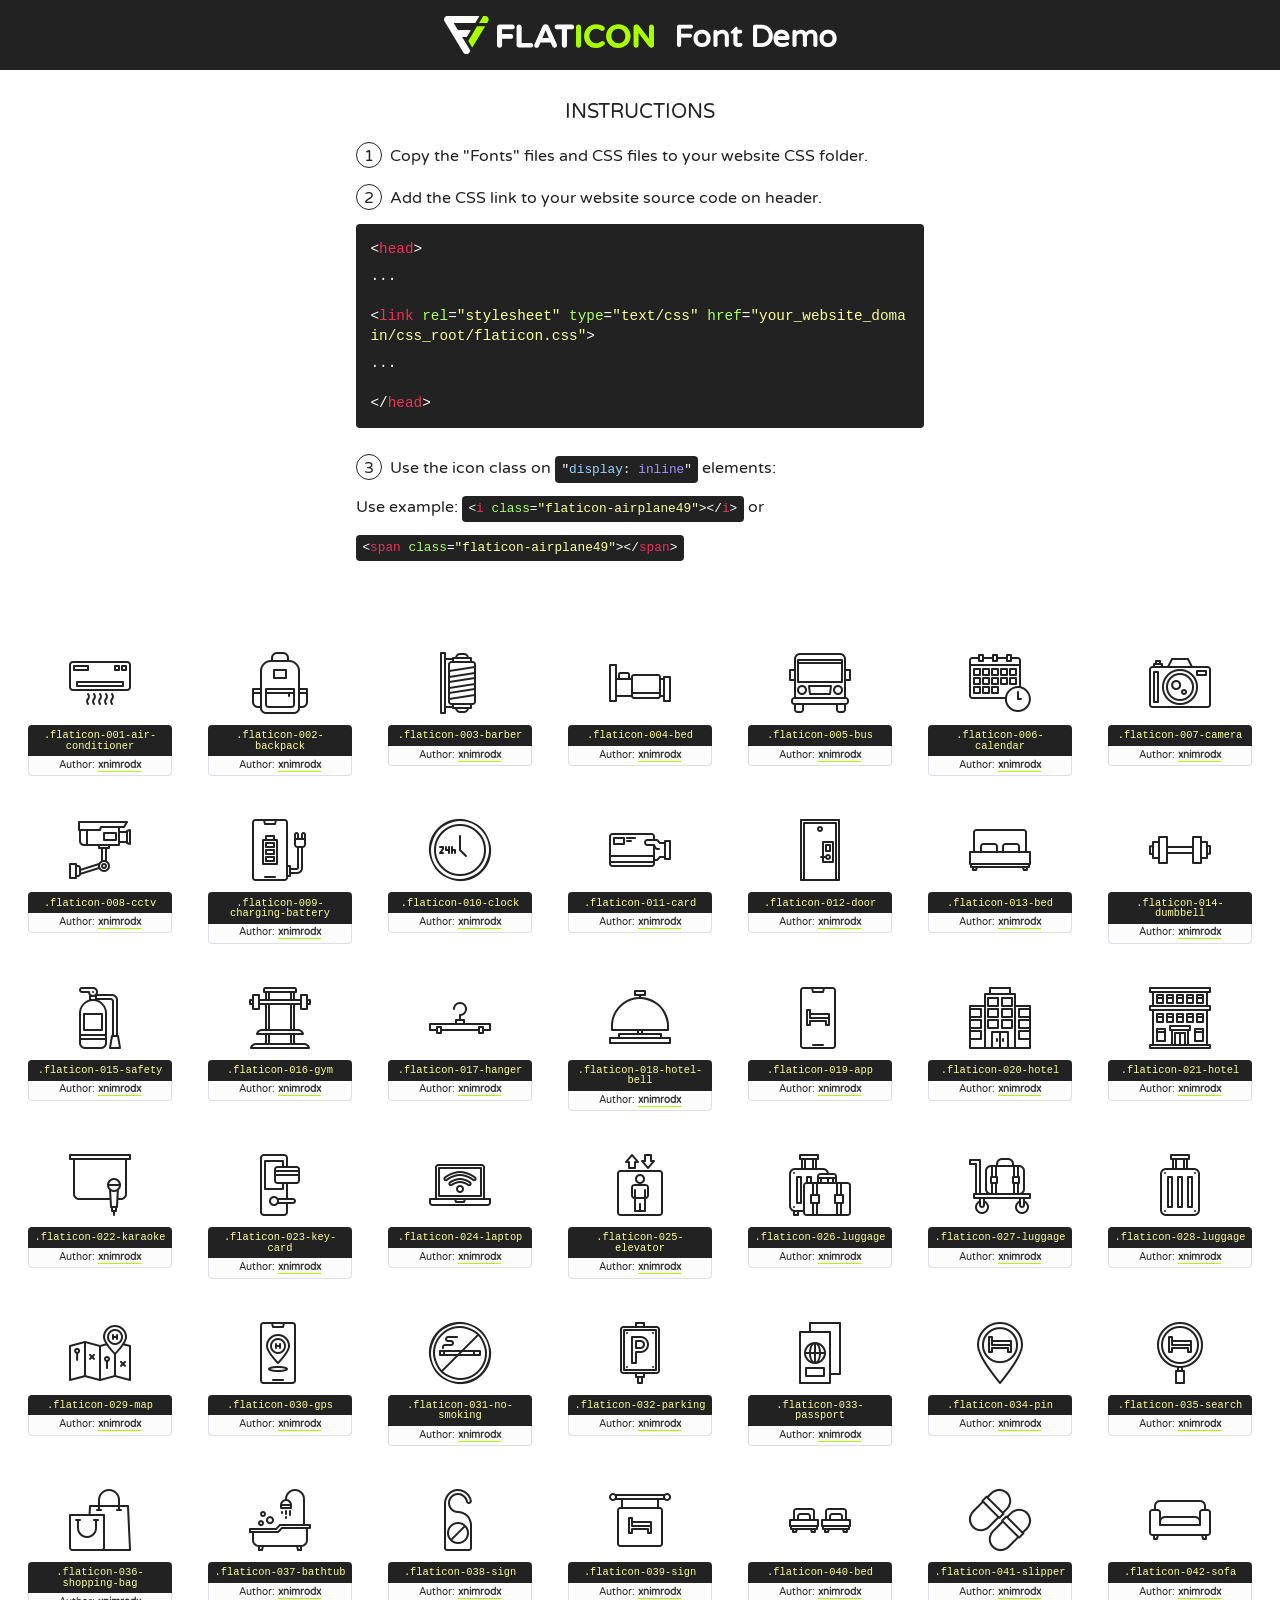
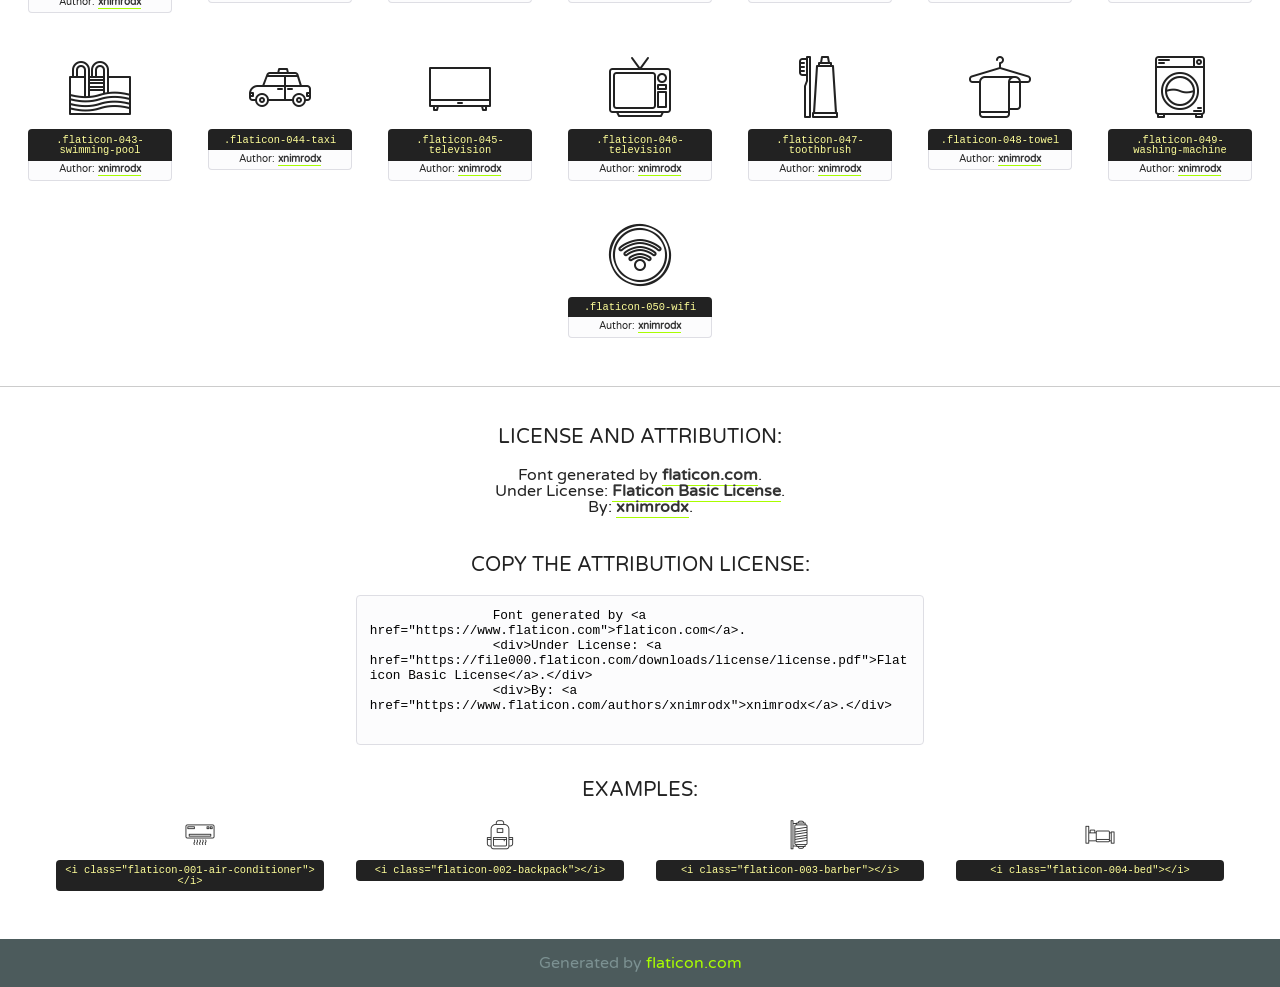
<file: assets/png/png/4564615-accommodation-and-hotel/font/flaticon.html>
<!DOCTYPE html>
<!--
  Flaticon icon font: Flaticon
  Creation date: 19/04/2021 07:42
-->
<html>
    <!DOCTYPE html>

    <head>
        <title>Flaticon WebFont</title>
        <link href="http://fonts.googleapis.com/css?family=Varela+Round" rel="stylesheet" type="text/css" />
        <link rel="stylesheet" type="text/css" href="flaticon.css">
        <meta charset="UTF-8">
        <style>
            html, body, div, span, applet, object, iframe,
            h1, h2, h3, h4, h5, h6, p, blockquote, pre,
            a, abbr, acronym, address, big, cite, code,
            del, dfn, em, img, ins, kbd, q, s, samp,
            small, strike, strong, sub, sup, tt, var,
            b, u, i, center,
            dl, dt, dd, ol, ul, li,
            fieldset, form, label, legend,
            table, caption, tbody, tfoot, thead, tr, th, td,
            article, aside, canvas, details, embed,
            figure, figcaption, footer, header, hgroup,
            menu, nav, output, ruby, section, summary,
            time, mark, audio, video {
                margin: 0;
                padding: 0;
                border: 0;
                font-size: 100%;
                font: inherit;
                vertical-align: baseline;
            }
            /* HTML5 display-role reset for older browsers */
            article, aside, details, figcaption, figure,
            footer, header, hgroup, menu, nav, section {
                display: block;
            }
            body {
                line-height: 1;
            }
            ol, ul {
                list-style: none;
            }
            blockquote, q {
                quotes: none;
            }
            blockquote:before, blockquote:after,
            q:before, q:after {
                content: '';
                content: none;
            }
            table {
                border-collapse: collapse;
                border-spacing: 0;
            }
            body {
                font-family: 'Varela Round', Helvetica, Arial, sans-serif;
                font-size: 16px;
                color: #222;
            }
            a {
                color: #333;
                border-bottom: 1px solid #a9fd00;
                font-weight: bold;
                text-decoration: none;
            }
            * {
                -moz-box-sizing: border-box;
                -webkit-box-sizing: border-box;
                box-sizing: border-box;
                margin: 0;
                padding: 0;
            }
            [class^="flaticon-"]:before, [class*=" flaticon-"]:before, [class^="flaticon-"]:after, [class*=" flaticon-"]:after {
                font-family: Flaticon;
                font-size: 30px;
                font-style: normal;
                margin-left: 20px;
                color: #333;
            }
            .wrapper {
                max-width: 600px;
                margin: auto;
                padding: 0 1em;
            }
            .title {
                font-size: 1.25em;
                text-align: center;
                margin-bottom: 1em;
                text-transform: uppercase;
            }
            header {
                text-align: center;
                background-color: #222;
                color: #fff;
                padding: 1em;
            }
            header .logo {
                width: 210px;
                height: 38px;
                display: inline-block;
                vertical-align: middle;
                margin-right: 1em;
                border: none;
            }
            header strong {
                font-size: 1.95em;
                font-weight: bold;
                vertical-align: middle;
                margin-top: 5px;
                display: inline-block;
            }
            .demo {
                margin: 2em auto;
                line-height: 1.25em;
            }
            .demo ul li {
                margin-bottom: 1em;
            }
            .demo ul li .num {
                color: #222;
                border-radius: 20px;
                display: inline-block;
                width: 26px;
                padding: 3px;
                height: 26px;
                text-align: center;
                margin-right: 0.5em;
                border: 1px solid #222;
            }
            .demo ul li code {
                background-color: #222;
                border-radius: 4px;
                padding: 0.25em 0.5em;
                display: inline-block;
                color: #fff;
                font-family: Consolas,Monaco,Lucida Console,Liberation Mono,DejaVu Sans Mono,Bitstream Vera Sans Mono,Courier New, monospace;
                font-weight: lighter;
                margin-top: 1em;
                font-size: 0.8em;
                word-break: break-all;
            }
            .demo ul li code.big {
                padding: 1em;
                font-size: 0.9em;
            }
            .demo ul li code .red {
                color: #EF3159;
            }
            .demo ul li code .green {
                color: #ACFF65;
            }
            .demo ul li code .yellow {
                color: #FFFF99;
            }
            .demo ul li code .blue {
                color: #99D3FF;
            }
            .demo ul li code .purple {
                color: #A295FF;
            }
            .demo ul li code .dots {
                margin-top: 0.5em;
                display: block;
            }
            #glyphs {
                border-bottom: 1px solid #ccc;
                padding: 2em 0;
                text-align: center;
            }
            .glyph {
                display: inline-block;
                width: 9em;
                margin: 1em;
                text-align: center;
                vertical-align: top;
                background: #FFF;
            }
            .glyph .glyph-icon {
                padding: 10px;
                display: block;
                font-family:"Flaticon";
                font-size: 64px;
                line-height: 1;
            }
            .glyph .glyph-icon:before {
                font-size: 64px;
                color: #222;
                margin-left: 0;
            }
            .class-name {
                font-size: 0.65em;
                background-color: #222;
                color: #fff;
                border-radius: 4px 4px 0 0;
                padding: 0.5em;
                color: #FFFF99;
                font-family: Consolas,Monaco,Lucida Console,Liberation Mono,DejaVu Sans Mono,Bitstream Vera Sans Mono,Courier New, monospace;
            }
            .author-name {
                font-size: 0.6em;
                background-color: #fcfcfd;
                border: 1px solid #DEDEE4;
                border-top: 0;
                border-radius: 0 0 4px 4px;
                padding: 0.5em;
            }
            .class-name:last-child {
                font-size: 10px;
                color:#888;
            }
            .class-name:last-child a {
                font-size: 10px;
                color:#555;
            }
            .class-name:last-child a:hover {
                color:#a9fd00;
            }
            .glyph > input {
                display: block;
                width: 100px;
                margin: 5px auto;
                text-align: center;
                font-size: 12px;
                cursor: text;
            }
            .glyph > input.icon-input {
                font-family:"Flaticon";
                font-size: 16px;
                margin-bottom: 10px;
            }
            .attribution .title {
                margin-top: 2em;
            }
            .attribution textarea {
                background-color: #fcfcfd;
                padding: 1em;
                border: none;
                box-shadow: none;
                border: 1px solid #DEDEE4;
                border-radius: 4px;
                resize: none;
                width: 100%;
                height: 150px;
                font-size: 0.8em;
                font-family: Consolas,Monaco,Lucida Console,Liberation Mono,DejaVu Sans Mono,Bitstream Vera Sans Mono,Courier New, monospace;
                -webkit-appearance: none;
            }
            .iconsuse {
                margin: 2em auto;
                text-align: center;
                max-width: 1200px;
            }
            .iconsuse:after {
                content: '';
                display: table;
                clear: both;
            }
            .iconsuse .image {
                float: left;
                width: 25%;
                padding: 0 1em;
            }
            .iconsuse .image p {
                margin-bottom: 1em;
            }
            .iconsuse .image span {
                display: block;
                font-size: 0.65em;
                background-color: #222;
                color: #fff;
                border-radius: 4px;
                padding: 0.5em;
                color: #FFFF99;
                margin-top: 1em;
                font-family: Consolas,Monaco,Lucida Console,Liberation Mono,DejaVu Sans Mono,Bitstream Vera Sans Mono,Courier New, monospace;
            }
            #footer {
                text-align: center;
                background-color: #4C5B5C;
                color: #7c9192;
                padding: 1em;
            }
            #footer a {
                border: none;
                color: #a9fd00;
                font-weight: normal;
            }
            @media (max-width: 960px) {
                .iconsuse .image {
                    width: 50%;
                }
            }
            @media (max-width: 560px) {
                .iconsuse .image {
                    width: 100%;
                }
            }
            .attrDiv {

            }
        </style>
        <link rel="stylesheet" href="flaticon.css">
    </head>

    <body class="characters-off">
        <header>
            <a href="https://www.flaticon.com" target="_blank" class="logo">
                <svg version="1.1" xmlns="http://www.w3.org/2000/svg" xmlns:xlink="http://www.w3.org/1999/xlink" xmlns:a="http://ns.adobe.com/AdobeSVGViewerExtensions/3.0/" viewBox="0 0 560.875 102.036" enable-background="new 0 0 560.875 102.036" xml:space="preserve">
                        <defs>
                        </defs>
                        <g>
                            <g class="letters">
                                <path fill="#ffffff" d="M141.596,29.675c0-3.777,2.985-6.767,6.764-6.767h34.438c3.426,0,6.15,2.728,6.15,6.15
                                c0,3.43-2.724,6.149-6.15,6.149h-27.674v13.091h23.719c3.429,0,6.151,2.724,6.151,6.15c0,3.43-2.723,6.149-6.151,6.149h-23.719
                                v17.574c0,3.773-2.986,6.761-6.764,6.761c-3.779,0-6.764-2.989-6.764-6.761V29.675z"></path>
                                <path fill="#ffffff" d="M193.844,29.149c0-3.781,2.985-6.767,6.764-6.767c3.776,0,6.763,2.985,6.763,6.767v42.957h25.039
                                c3.426,0,6.149,2.726,6.149,6.153c0,3.425-2.723,6.15-6.149,6.15h-31.802c-3.779,0-6.764-2.986-6.764-6.768V29.149z"></path>
                                <path fill="#ffffff" d="M241.891,75.71l21.438-48.407c1.492-3.341,4.215-5.357,7.906-5.357h0.792
                                c3.686,0,6.323,2.017,7.815,5.357l21.439,48.407c0.436,0.967,0.701,1.845,0.701,2.723c0,3.602-2.809,6.501-6.414,6.501
                                c-3.161,0-5.269-1.845-6.499-4.655l-4.132-9.661h-27.059l-4.301,10.102c-1.144,2.631-3.426,4.214-6.237,4.214
                                c-3.517,0-6.24-2.81-6.24-6.325C241.1,77.64,241.451,76.677,241.891,75.71z M279.932,58.666l-8.521-20.297l-8.526,20.297H279.932
                                z"></path>
                                <path fill="#ffffff" d="M314.864,35.387H301.86c-3.429,0-6.239-2.813-6.239-6.238c0-3.429,2.811-6.24,6.239-6.24h39.533
                                c3.426,0,6.237,2.811,6.237,6.24c0,3.425-2.811,6.238-6.237,6.238h-13.001v42.785c0,3.773-2.99,6.761-6.764,6.761
                                c-3.779,0-6.764-2.989-6.764-6.761V35.387z"></path>
                                <path fill="#A9FD00" d="M352.615,29.149c0-3.781,2.985-6.767,6.767-6.767c3.774,0,6.761,2.985,6.761,6.767v49.024
                                c0,3.773-2.987,6.761-6.761,6.761c-3.781,0-6.767-2.989-6.767-6.761V29.149z"></path>
                                <path fill="#A9FD00" d="M374.132,53.836v-0.179c0-17.481,13.178-31.801,32.065-31.801c9.22,0,15.459,2.458,20.557,6.238
                                c1.402,1.054,2.637,2.985,2.637,5.357c0,3.692-2.985,6.59-6.681,6.59c-1.845,0-3.071-0.702-4.044-1.319
                                c-3.776-2.813-7.729-4.393-12.562-4.393c-10.364,0-17.831,8.611-17.831,19.154v0.173c0,10.542,7.291,19.329,17.831,19.329
                                c5.715,0,9.492-1.756,13.359-4.834c1.049-0.874,2.458-1.491,4.039-1.491c3.429,0,6.325,2.813,6.325,6.236
                                c0,2.106-1.056,3.78-2.282,4.834c-5.539,4.834-12.036,7.733-21.878,7.733C387.572,85.464,374.132,71.493,374.132,53.836z"></path>
                                <path fill="#A9FD00" d="M433.009,53.836v-0.179c0-17.481,13.79-31.801,32.766-31.801c18.981,0,32.592,14.143,32.592,31.628v0.173
                                c0,17.483-13.785,31.807-32.769,31.807C446.625,85.464,433.009,71.32,433.009,53.836z M484.224,53.836v-0.179
                                c0-10.539-7.725-19.326-18.626-19.326c-10.893,0-18.449,8.611-18.449,19.154v0.173c0,10.542,7.73,19.329,18.626,19.329
                                C476.676,72.986,484.224,64.378,484.224,53.836z"></path>
                                <path fill="#A9FD00" d="M506.233,29.321c0-3.774,2.99-6.763,6.767-6.763h1.401c3.252,0,5.183,1.583,7.029,3.953l26.093,34.265
                                V29.059c0-3.692,2.99-6.677,6.681-6.677c3.683,0,6.671,2.985,6.671,6.677v48.934c0,3.78-2.987,6.765-6.764,6.765h-0.436
                                c-3.257,0-5.188-1.581-7.034-3.953l-27.056-35.492v32.944c0,3.687-2.985,6.676-6.678,6.676c-3.683,0-6.673-2.989-6.673-6.676
                                V29.321z"></path>
                            </g>
                            <g class="insignia">
                                <path fill="#ffffff" d="M48.372,56.137h12.517l11.156-18.537H37.186L25.688,18.539h57.825L94.668,0H9.271
                                C5.925,0,2.842,1.801,1.198,4.716c-1.644,2.907-1.593,6.482,0.134,9.343l50.38,83.501c1.678,2.781,4.689,4.476,7.938,4.476
                                c3.246,0,6.257-1.695,7.935-4.476l2.898-4.804L48.372,56.137z"></path>
                                <g class="i">
                                    <path fill="#A9FD00" d="M93.575,18.539h0.031v0.004l21.652,0.004l2.705-4.488c1.727-2.861,1.778-6.436,0.133-9.343
                                    C116.454,1.801,113.371,0,110.026,0h-5.294L93.575,18.539z"></path>
                                    <polygon fill="#A9FD00" points="88.291,27.356 64.725,66.486 75.519,84.404 109.942,27.356"></polygon>
                                </g>
                            </g>
                        </g>
                    </svg>
            </a>
            <strong>Font Demo</strong>
        </header>

        <section class="demo wrapper">
            <p class="title">Instructions</p>
            <ul>
                <li>
                    <span class="num">1</span>Copy the "Fonts" files and CSS files to your website CSS folder.
                </li>
                <li>
                    <span class="num">2</span>Add the CSS link to your website source code on header.
                    <code class="big">
                        &lt;<span class="red">head</span>&gt;
                        <br/><span class="dots">...</span>
                        <br/>&lt;<span class="red">link</span> <span class="green">rel</span>=<span class="yellow">"stylesheet"</span> <span class="green">type</span>=<span class="yellow">"text/css"</span> <span class="green">href</span>=<span class="yellow">"your_website_domain/css_root/flaticon.css"</span>&gt;
                        <br/><span class="dots">...</span>
                        <br/>&lt;/<span class="red">head</span>&gt;
                    </code>
                </li>

                <li>
                    <p>
                        <span class="num">3</span>Use the icon class on <code>"<span class="blue">display</span>:<span class="purple"> inline</span>"</code> elements:
                        <br />
                        Use example:
                        <code>
                            &lt;<span class="red">i</span> <span class="green">class</span>=<span class="yellow">&quot;flaticon-airplane49&quot;</span>&gt;&lt;/<span class="red">i</span>&gt;
                        </code> or
                        <code>&lt;<span class="red">span</span> <span class="green">class</span>=<span class="yellow">&quot;flaticon-airplane49&quot;</span>&gt;&lt;/<span class="red">span</span>&gt;</code>
                    </p>
                </li>
            </ul>
        </section>

        <section id="glyphs">
            
            <div class="glyph"><div class="glyph-icon flaticon-001-air-conditioner"></div>
                <div class="class-name">.flaticon-001-air-conditioner</div>
                <div class="author-name">Author: <a href="https://www.flaticon.com/authors/xnimrodx" title="xnimrodx">xnimrodx</a> </div>
            </div>
            
            <div class="glyph"><div class="glyph-icon flaticon-002-backpack"></div>
                <div class="class-name">.flaticon-002-backpack</div>
                <div class="author-name">Author: <a href="https://www.flaticon.com/authors/xnimrodx" title="xnimrodx">xnimrodx</a> </div>
            </div>
            
            <div class="glyph"><div class="glyph-icon flaticon-003-barber"></div>
                <div class="class-name">.flaticon-003-barber</div>
                <div class="author-name">Author: <a href="https://www.flaticon.com/authors/xnimrodx" title="xnimrodx">xnimrodx</a> </div>
            </div>
            
            <div class="glyph"><div class="glyph-icon flaticon-004-bed"></div>
                <div class="class-name">.flaticon-004-bed</div>
                <div class="author-name">Author: <a href="https://www.flaticon.com/authors/xnimrodx" title="xnimrodx">xnimrodx</a> </div>
            </div>
            
            <div class="glyph"><div class="glyph-icon flaticon-005-bus"></div>
                <div class="class-name">.flaticon-005-bus</div>
                <div class="author-name">Author: <a href="https://www.flaticon.com/authors/xnimrodx" title="xnimrodx">xnimrodx</a> </div>
            </div>
            
            <div class="glyph"><div class="glyph-icon flaticon-006-calendar"></div>
                <div class="class-name">.flaticon-006-calendar</div>
                <div class="author-name">Author: <a href="https://www.flaticon.com/authors/xnimrodx" title="xnimrodx">xnimrodx</a> </div>
            </div>
            
            <div class="glyph"><div class="glyph-icon flaticon-007-camera"></div>
                <div class="class-name">.flaticon-007-camera</div>
                <div class="author-name">Author: <a href="https://www.flaticon.com/authors/xnimrodx" title="xnimrodx">xnimrodx</a> </div>
            </div>
            
            <div class="glyph"><div class="glyph-icon flaticon-008-cctv"></div>
                <div class="class-name">.flaticon-008-cctv</div>
                <div class="author-name">Author: <a href="https://www.flaticon.com/authors/xnimrodx" title="xnimrodx">xnimrodx</a> </div>
            </div>
            
            <div class="glyph"><div class="glyph-icon flaticon-009-charging-battery"></div>
                <div class="class-name">.flaticon-009-charging-battery</div>
                <div class="author-name">Author: <a href="https://www.flaticon.com/authors/xnimrodx" title="xnimrodx">xnimrodx</a> </div>
            </div>
            
            <div class="glyph"><div class="glyph-icon flaticon-010-clock"></div>
                <div class="class-name">.flaticon-010-clock</div>
                <div class="author-name">Author: <a href="https://www.flaticon.com/authors/xnimrodx" title="xnimrodx">xnimrodx</a> </div>
            </div>
            
            <div class="glyph"><div class="glyph-icon flaticon-011-card"></div>
                <div class="class-name">.flaticon-011-card</div>
                <div class="author-name">Author: <a href="https://www.flaticon.com/authors/xnimrodx" title="xnimrodx">xnimrodx</a> </div>
            </div>
            
            <div class="glyph"><div class="glyph-icon flaticon-012-door"></div>
                <div class="class-name">.flaticon-012-door</div>
                <div class="author-name">Author: <a href="https://www.flaticon.com/authors/xnimrodx" title="xnimrodx">xnimrodx</a> </div>
            </div>
            
            <div class="glyph"><div class="glyph-icon flaticon-013-bed"></div>
                <div class="class-name">.flaticon-013-bed</div>
                <div class="author-name">Author: <a href="https://www.flaticon.com/authors/xnimrodx" title="xnimrodx">xnimrodx</a> </div>
            </div>
            
            <div class="glyph"><div class="glyph-icon flaticon-014-dumbbell"></div>
                <div class="class-name">.flaticon-014-dumbbell</div>
                <div class="author-name">Author: <a href="https://www.flaticon.com/authors/xnimrodx" title="xnimrodx">xnimrodx</a> </div>
            </div>
            
            <div class="glyph"><div class="glyph-icon flaticon-015-safety"></div>
                <div class="class-name">.flaticon-015-safety</div>
                <div class="author-name">Author: <a href="https://www.flaticon.com/authors/xnimrodx" title="xnimrodx">xnimrodx</a> </div>
            </div>
            
            <div class="glyph"><div class="glyph-icon flaticon-016-gym"></div>
                <div class="class-name">.flaticon-016-gym</div>
                <div class="author-name">Author: <a href="https://www.flaticon.com/authors/xnimrodx" title="xnimrodx">xnimrodx</a> </div>
            </div>
            
            <div class="glyph"><div class="glyph-icon flaticon-017-hanger"></div>
                <div class="class-name">.flaticon-017-hanger</div>
                <div class="author-name">Author: <a href="https://www.flaticon.com/authors/xnimrodx" title="xnimrodx">xnimrodx</a> </div>
            </div>
            
            <div class="glyph"><div class="glyph-icon flaticon-018-hotel-bell"></div>
                <div class="class-name">.flaticon-018-hotel-bell</div>
                <div class="author-name">Author: <a href="https://www.flaticon.com/authors/xnimrodx" title="xnimrodx">xnimrodx</a> </div>
            </div>
            
            <div class="glyph"><div class="glyph-icon flaticon-019-app"></div>
                <div class="class-name">.flaticon-019-app</div>
                <div class="author-name">Author: <a href="https://www.flaticon.com/authors/xnimrodx" title="xnimrodx">xnimrodx</a> </div>
            </div>
            
            <div class="glyph"><div class="glyph-icon flaticon-020-hotel"></div>
                <div class="class-name">.flaticon-020-hotel</div>
                <div class="author-name">Author: <a href="https://www.flaticon.com/authors/xnimrodx" title="xnimrodx">xnimrodx</a> </div>
            </div>
            
            <div class="glyph"><div class="glyph-icon flaticon-021-hotel"></div>
                <div class="class-name">.flaticon-021-hotel</div>
                <div class="author-name">Author: <a href="https://www.flaticon.com/authors/xnimrodx" title="xnimrodx">xnimrodx</a> </div>
            </div>
            
            <div class="glyph"><div class="glyph-icon flaticon-022-karaoke"></div>
                <div class="class-name">.flaticon-022-karaoke</div>
                <div class="author-name">Author: <a href="https://www.flaticon.com/authors/xnimrodx" title="xnimrodx">xnimrodx</a> </div>
            </div>
            
            <div class="glyph"><div class="glyph-icon flaticon-023-key-card"></div>
                <div class="class-name">.flaticon-023-key-card</div>
                <div class="author-name">Author: <a href="https://www.flaticon.com/authors/xnimrodx" title="xnimrodx">xnimrodx</a> </div>
            </div>
            
            <div class="glyph"><div class="glyph-icon flaticon-024-laptop"></div>
                <div class="class-name">.flaticon-024-laptop</div>
                <div class="author-name">Author: <a href="https://www.flaticon.com/authors/xnimrodx" title="xnimrodx">xnimrodx</a> </div>
            </div>
            
            <div class="glyph"><div class="glyph-icon flaticon-025-elevator"></div>
                <div class="class-name">.flaticon-025-elevator</div>
                <div class="author-name">Author: <a href="https://www.flaticon.com/authors/xnimrodx" title="xnimrodx">xnimrodx</a> </div>
            </div>
            
            <div class="glyph"><div class="glyph-icon flaticon-026-luggage"></div>
                <div class="class-name">.flaticon-026-luggage</div>
                <div class="author-name">Author: <a href="https://www.flaticon.com/authors/xnimrodx" title="xnimrodx">xnimrodx</a> </div>
            </div>
            
            <div class="glyph"><div class="glyph-icon flaticon-027-luggage"></div>
                <div class="class-name">.flaticon-027-luggage</div>
                <div class="author-name">Author: <a href="https://www.flaticon.com/authors/xnimrodx" title="xnimrodx">xnimrodx</a> </div>
            </div>
            
            <div class="glyph"><div class="glyph-icon flaticon-028-luggage"></div>
                <div class="class-name">.flaticon-028-luggage</div>
                <div class="author-name">Author: <a href="https://www.flaticon.com/authors/xnimrodx" title="xnimrodx">xnimrodx</a> </div>
            </div>
            
            <div class="glyph"><div class="glyph-icon flaticon-029-map"></div>
                <div class="class-name">.flaticon-029-map</div>
                <div class="author-name">Author: <a href="https://www.flaticon.com/authors/xnimrodx" title="xnimrodx">xnimrodx</a> </div>
            </div>
            
            <div class="glyph"><div class="glyph-icon flaticon-030-gps"></div>
                <div class="class-name">.flaticon-030-gps</div>
                <div class="author-name">Author: <a href="https://www.flaticon.com/authors/xnimrodx" title="xnimrodx">xnimrodx</a> </div>
            </div>
            
            <div class="glyph"><div class="glyph-icon flaticon-031-no-smoking"></div>
                <div class="class-name">.flaticon-031-no-smoking</div>
                <div class="author-name">Author: <a href="https://www.flaticon.com/authors/xnimrodx" title="xnimrodx">xnimrodx</a> </div>
            </div>
            
            <div class="glyph"><div class="glyph-icon flaticon-032-parking"></div>
                <div class="class-name">.flaticon-032-parking</div>
                <div class="author-name">Author: <a href="https://www.flaticon.com/authors/xnimrodx" title="xnimrodx">xnimrodx</a> </div>
            </div>
            
            <div class="glyph"><div class="glyph-icon flaticon-033-passport"></div>
                <div class="class-name">.flaticon-033-passport</div>
                <div class="author-name">Author: <a href="https://www.flaticon.com/authors/xnimrodx" title="xnimrodx">xnimrodx</a> </div>
            </div>
            
            <div class="glyph"><div class="glyph-icon flaticon-034-pin"></div>
                <div class="class-name">.flaticon-034-pin</div>
                <div class="author-name">Author: <a href="https://www.flaticon.com/authors/xnimrodx" title="xnimrodx">xnimrodx</a> </div>
            </div>
            
            <div class="glyph"><div class="glyph-icon flaticon-035-search"></div>
                <div class="class-name">.flaticon-035-search</div>
                <div class="author-name">Author: <a href="https://www.flaticon.com/authors/xnimrodx" title="xnimrodx">xnimrodx</a> </div>
            </div>
            
            <div class="glyph"><div class="glyph-icon flaticon-036-shopping-bag"></div>
                <div class="class-name">.flaticon-036-shopping-bag</div>
                <div class="author-name">Author: <a href="https://www.flaticon.com/authors/xnimrodx" title="xnimrodx">xnimrodx</a> </div>
            </div>
            
            <div class="glyph"><div class="glyph-icon flaticon-037-bathtub"></div>
                <div class="class-name">.flaticon-037-bathtub</div>
                <div class="author-name">Author: <a href="https://www.flaticon.com/authors/xnimrodx" title="xnimrodx">xnimrodx</a> </div>
            </div>
            
            <div class="glyph"><div class="glyph-icon flaticon-038-sign"></div>
                <div class="class-name">.flaticon-038-sign</div>
                <div class="author-name">Author: <a href="https://www.flaticon.com/authors/xnimrodx" title="xnimrodx">xnimrodx</a> </div>
            </div>
            
            <div class="glyph"><div class="glyph-icon flaticon-039-sign"></div>
                <div class="class-name">.flaticon-039-sign</div>
                <div class="author-name">Author: <a href="https://www.flaticon.com/authors/xnimrodx" title="xnimrodx">xnimrodx</a> </div>
            </div>
            
            <div class="glyph"><div class="glyph-icon flaticon-040-bed"></div>
                <div class="class-name">.flaticon-040-bed</div>
                <div class="author-name">Author: <a href="https://www.flaticon.com/authors/xnimrodx" title="xnimrodx">xnimrodx</a> </div>
            </div>
            
            <div class="glyph"><div class="glyph-icon flaticon-041-slipper"></div>
                <div class="class-name">.flaticon-041-slipper</div>
                <div class="author-name">Author: <a href="https://www.flaticon.com/authors/xnimrodx" title="xnimrodx">xnimrodx</a> </div>
            </div>
            
            <div class="glyph"><div class="glyph-icon flaticon-042-sofa"></div>
                <div class="class-name">.flaticon-042-sofa</div>
                <div class="author-name">Author: <a href="https://www.flaticon.com/authors/xnimrodx" title="xnimrodx">xnimrodx</a> </div>
            </div>
            
            <div class="glyph"><div class="glyph-icon flaticon-043-swimming-pool"></div>
                <div class="class-name">.flaticon-043-swimming-pool</div>
                <div class="author-name">Author: <a href="https://www.flaticon.com/authors/xnimrodx" title="xnimrodx">xnimrodx</a> </div>
            </div>
            
            <div class="glyph"><div class="glyph-icon flaticon-044-taxi"></div>
                <div class="class-name">.flaticon-044-taxi</div>
                <div class="author-name">Author: <a href="https://www.flaticon.com/authors/xnimrodx" title="xnimrodx">xnimrodx</a> </div>
            </div>
            
            <div class="glyph"><div class="glyph-icon flaticon-045-television"></div>
                <div class="class-name">.flaticon-045-television</div>
                <div class="author-name">Author: <a href="https://www.flaticon.com/authors/xnimrodx" title="xnimrodx">xnimrodx</a> </div>
            </div>
            
            <div class="glyph"><div class="glyph-icon flaticon-046-television"></div>
                <div class="class-name">.flaticon-046-television</div>
                <div class="author-name">Author: <a href="https://www.flaticon.com/authors/xnimrodx" title="xnimrodx">xnimrodx</a> </div>
            </div>
            
            <div class="glyph"><div class="glyph-icon flaticon-047-toothbrush"></div>
                <div class="class-name">.flaticon-047-toothbrush</div>
                <div class="author-name">Author: <a href="https://www.flaticon.com/authors/xnimrodx" title="xnimrodx">xnimrodx</a> </div>
            </div>
            
            <div class="glyph"><div class="glyph-icon flaticon-048-towel"></div>
                <div class="class-name">.flaticon-048-towel</div>
                <div class="author-name">Author: <a href="https://www.flaticon.com/authors/xnimrodx" title="xnimrodx">xnimrodx</a> </div>
            </div>
            
            <div class="glyph"><div class="glyph-icon flaticon-049-washing-machine"></div>
                <div class="class-name">.flaticon-049-washing-machine</div>
                <div class="author-name">Author: <a href="https://www.flaticon.com/authors/xnimrodx" title="xnimrodx">xnimrodx</a> </div>
            </div>
            
            <div class="glyph"><div class="glyph-icon flaticon-050-wifi"></div>
                <div class="class-name">.flaticon-050-wifi</div>
                <div class="author-name">Author: <a href="https://www.flaticon.com/authors/xnimrodx" title="xnimrodx">xnimrodx</a> </div>
            </div>
            
        </section>

        <section class="attribution wrapper"   style="text-align:center;">
            <div class="title">License and attribution:</div>
            <div class="attrDiv">Font generated by <a href="https://www.flaticon.com">flaticon.com</a>.</div>
            <div class="attrDiv">Under License: <a href="https://file000.flaticon.com/downloads/license/license.pdf">Flaticon Basic License</a>.</div>
            <div class="attrDiv">By: <a href="https://www.flaticon.com/authors/xnimrodx">xnimrodx</a>.</div>

            <div class="title">Copy the Attribution License:</div>
            <textarea onclick="this.focus();this.select();">
                Font generated by &lt;a href=&quot;https://www.flaticon.com&quot;&gt;flaticon.com&lt;/a&gt;.
                <div>Under License: <a href="https://file000.flaticon.com/downloads/license/license.pdf">Flaticon Basic License</a>.</div>
                <div>By: <a href="https://www.flaticon.com/authors/xnimrodx">xnimrodx</a>.</div>
            </textarea>
        </section>

        <section class="iconsuse">
            <div class="title">Examples:</div>
            
            <div class="image">
                <p>
                    <i class="glyph-icon flaticon-001-air-conditioner"></i>
                    <span>&lt;i class=&quot;flaticon-001-air-conditioner&quot;&gt;&lt;/i&gt;</span>
                </p>
            </div>
            
            <div class="image">
                <p>
                    <i class="glyph-icon flaticon-002-backpack"></i>
                    <span>&lt;i class=&quot;flaticon-002-backpack&quot;&gt;&lt;/i&gt;</span>
                </p>
            </div>
            
            <div class="image">
                <p>
                    <i class="glyph-icon flaticon-003-barber"></i>
                    <span>&lt;i class=&quot;flaticon-003-barber&quot;&gt;&lt;/i&gt;</span>
                </p>
            </div>
            
            <div class="image">
                <p>
                    <i class="glyph-icon flaticon-004-bed"></i>
                    <span>&lt;i class=&quot;flaticon-004-bed&quot;&gt;&lt;/i&gt;</span>
                </p>
            </div>
            
        </section>

        <div id="footer">
            <div>Generated by <a href="https://www.flaticon.com">flaticon.com</a></div>
        </div>
    </body>
</html>
</file>
<file: assets/png/png/4564615-accommodation-and-hotel/font/flaticon.css>
@font-face {
  font-family: "Flaticon";
  src: url("./Flaticon.eot");
  src: url("./Flaticon.eot?#iefix") format("embedded-opentype"),
       url("./Flaticon.woff2") format("woff2"),
       url("./Flaticon.woff") format("woff"),
       url("./Flaticon.ttf") format("truetype"),
       url("./Flaticon.svg#Flaticon") format("svg");
  font-weight: normal;
  font-style: normal;
}

@media screen and (-webkit-min-device-pixel-ratio:0) {
  @font-face {
    font-family: "Flaticon";
    src: url("./Flaticon.svg#Flaticon") format("svg");
  }
}

.fimanager:before {
      display: inline-block;
  font-family: "Flaticon";
  font-style: normal;
  font-weight: normal;
  font-variant: normal;
  line-height: 1;
  text-decoration: inherit;
  text-rendering: optimizeLegibility;
  text-transform: none;
  -moz-osx-font-smoothing: grayscale;
  -webkit-font-smoothing: antialiased;
  font-smoothing: antialiased;
    display: block;
}

.flaticon-001-air-conditioner:before { content: "\f100"; }
.flaticon-002-backpack:before { content: "\f101"; }
.flaticon-003-barber:before { content: "\f102"; }
.flaticon-004-bed:before { content: "\f103"; }
.flaticon-005-bus:before { content: "\f104"; }
.flaticon-006-calendar:before { content: "\f105"; }
.flaticon-007-camera:before { content: "\f106"; }
.flaticon-008-cctv:before { content: "\f107"; }
.flaticon-009-charging-battery:before { content: "\f108"; }
.flaticon-010-clock:before { content: "\f109"; }
.flaticon-011-card:before { content: "\f10a"; }
.flaticon-012-door:before { content: "\f10b"; }
.flaticon-013-bed:before { content: "\f10c"; }
.flaticon-014-dumbbell:before { content: "\f10d"; }
.flaticon-015-safety:before { content: "\f10e"; }
.flaticon-016-gym:before { content: "\f10f"; }
.flaticon-017-hanger:before { content: "\f110"; }
.flaticon-018-hotel-bell:before { content: "\f111"; }
.flaticon-019-app:before { content: "\f112"; }
.flaticon-020-hotel:before { content: "\f113"; }
.flaticon-021-hotel:before { content: "\f114"; }
.flaticon-022-karaoke:before { content: "\f115"; }
.flaticon-023-key-card:before { content: "\f116"; }
.flaticon-024-laptop:before { content: "\f117"; }
.flaticon-025-elevator:before { content: "\f118"; }
.flaticon-026-luggage:before { content: "\f119"; }
.flaticon-027-luggage:before { content: "\f11a"; }
.flaticon-028-luggage:before { content: "\f11b"; }
.flaticon-029-map:before { content: "\f11c"; }
.flaticon-030-gps:before { content: "\f11d"; }
.flaticon-031-no-smoking:before { content: "\f11e"; }
.flaticon-032-parking:before { content: "\f11f"; }
.flaticon-033-passport:before { content: "\f120"; }
.flaticon-034-pin:before { content: "\f121"; }
.flaticon-035-search:before { content: "\f122"; }
.flaticon-036-shopping-bag:before { content: "\f123"; }
.flaticon-037-bathtub:before { content: "\f124"; }
.flaticon-038-sign:before { content: "\f125"; }
.flaticon-039-sign:before { content: "\f126"; }
.flaticon-040-bed:before { content: "\f127"; }
.flaticon-041-slipper:before { content: "\f128"; }
.flaticon-042-sofa:before { content: "\f129"; }
.flaticon-043-swimming-pool:before { content: "\f12a"; }
.flaticon-044-taxi:before { content: "\f12b"; }
.flaticon-045-television:before { content: "\f12c"; }
.flaticon-046-television:before { content: "\f12d"; }
.flaticon-047-toothbrush:before { content: "\f12e"; }
.flaticon-048-towel:before { content: "\f12f"; }
.flaticon-049-washing-machine:before { content: "\f130"; }
.flaticon-050-wifi:before { content: "\f131"; }
</file>
